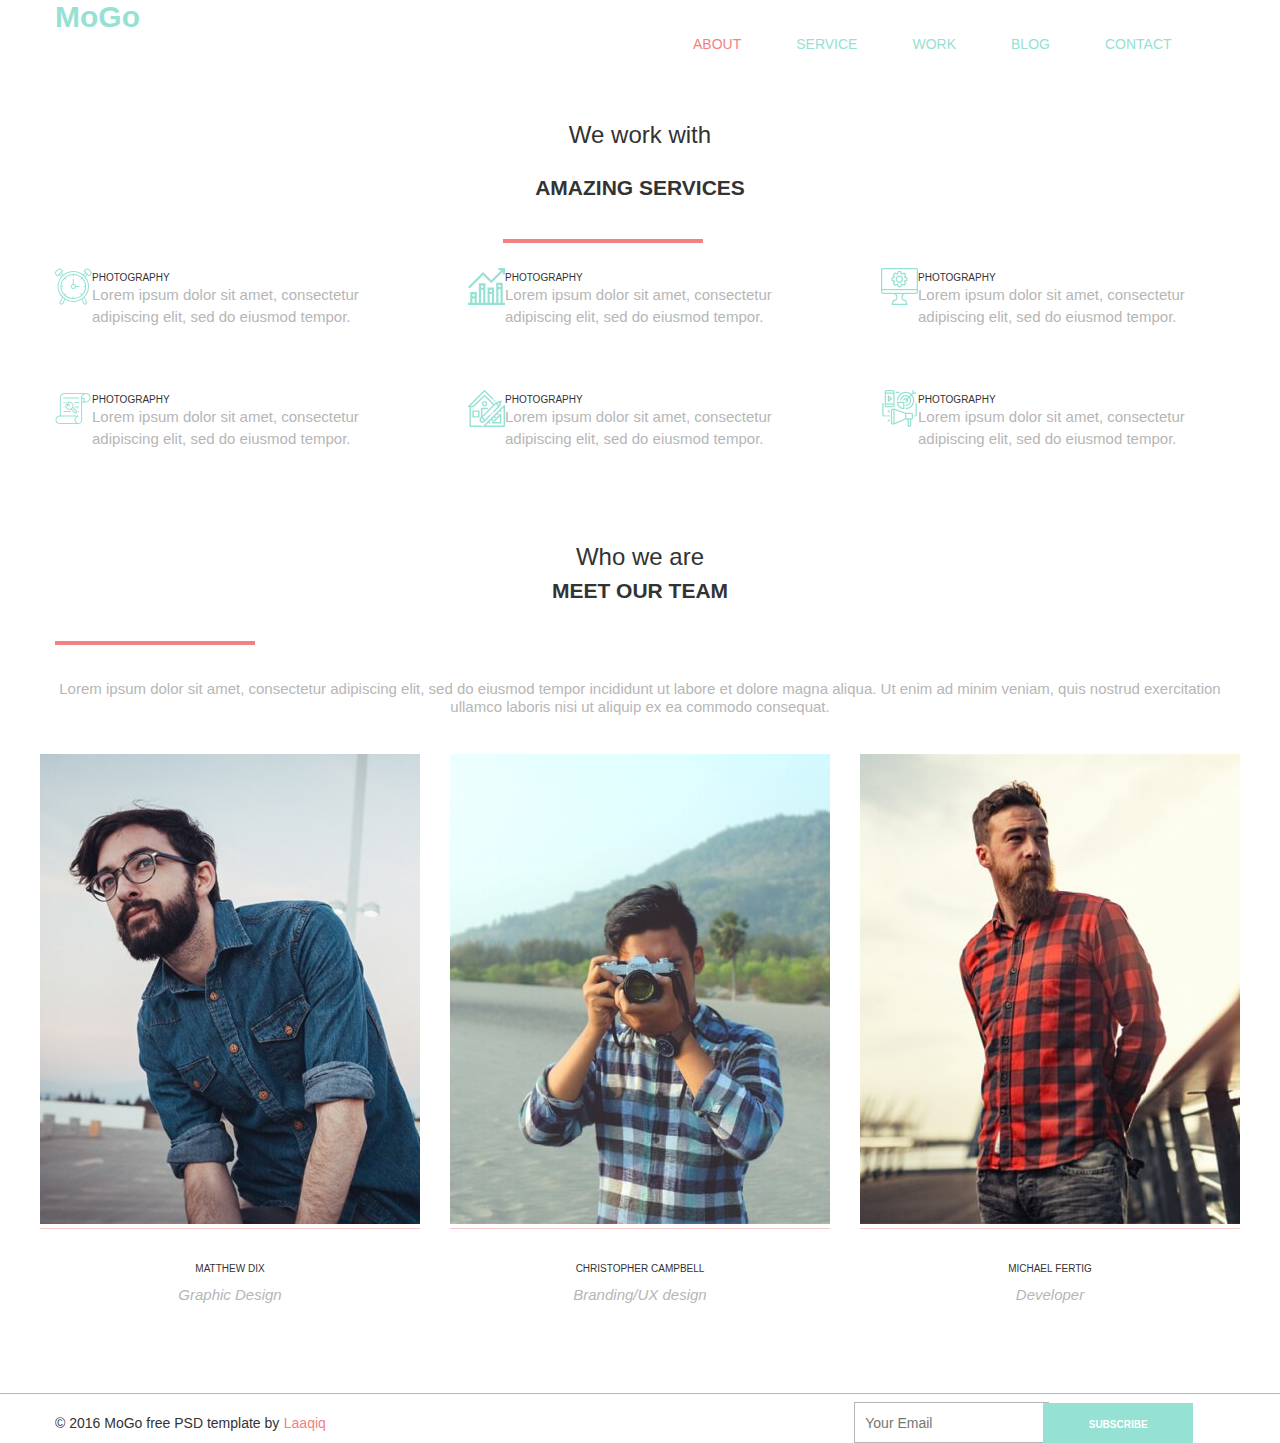
<file: index.html>
<!DOCTYPE html>
<html lang="en">
<head>
    <meta charset="UTF-8">
    <meta name="viewport" content="width=device-width, initial-scale=1.0">
    <title>Frame</title>
    <link rel="stylesheet"
        href="https://cdnjs.cloudflare.com/ajax/libs/modern-normalize/1.0.0/modern-normalize.min.css" />
    <link rel="stylesheet" href="./css/style.min.css">
</head>
<body>
    <!-- xeders -->
    <header class="header">
        <div class="container">
            <a class="logo" href="#">MoGo</a>
            <ul class="header-list">
                <li class="header-item"><a class="header-link current" href="">ABOUT</a></li>
                <li class="header-item"><a class="header-link" href="">SERVICE</a></li>
                <li class="header-item"><a class="header-link" href="./portfolio.html">WORK</a></li>
                <li class="header-item"><a class="header-link" href="">BLOG</a></li>
                <li class="header-item"><a class="header-link" href="">CONTACT</a></li>
            </ul>
        </div>
    </header>
    <main>
        <!-- ПАРАГРАФ -->
        <section class="work">
            <div class="container">
                <div class="work-box">
                    <p class="work-text">We work with</p>
                <h1 class="work-title current-two">Amazing Services</h1>
                </div>
            </div>
        </section>
        <!-- benefits -->
        <section class="photography">
            <div class="container">
                <h2 class="visually-hidden">benefits</h2>
            <ul class="photography-list">
                <li class="photography-item">
                <div class="photography-box-one">
                    <svg class="photography-svg" width="37" height="37">
                        <use href="./symbol-defs.svg#icon-alarm-one"></use>
                    </svg>
                </div>
                <div class="photography-box-two">
                    <h3 class="photography-title">photography</h3>
                    <p class="photography-text">Lorem ipsum dolor sit amet, consectetur adipiscing elit, sed do eiusmod tempor.</p>
                </div>
                </li>
                <li class="photography-item">
                <div class="photography-box-one">
                    <svg class="photography-svg" width="37" height="37">
                        <use href="./symbol-defs.svg#icon-bar-graph-two"></use>
                    </svg>
                </div>            
                <div class="photography-box-two">
                    <h3 class="photography-title">photography</h3>
                    <p class="photography-text">Lorem ipsum dolor sit amet, consectetur adipiscing elit, sed do eiusmod tempor.</p>
                </div>
                </li>
                <li class="photography-item">
                <div class="photography-box-one">
                    <svg class="photography-svg" width="37" height="37">
                        <use href="./symbol-defs.svg#icon-display-three"></use>
                    </svg>
                </div>
                <div class="photography-box-two">
                    <h3 class="photography-title">photography</h3>
                    <p class="photography-text">Lorem ipsum dolor sit amet, consectetur adipiscing elit, sed do eiusmod tempor.</p>
                </div>
                </li>
                <li class="photography-item">
                <div class="photography-box-one">
                    <svg class="photography-svg" width="37" height="37">
                        <use href="./symbol-defs.svg#icon-paper-four"></use>
                    </svg>
                </div>
                <div class="photography-box-two">
                    <h3 class="photography-title">photography</h3>
                    <p class="photography-text">Lorem ipsum dolor sit amet, consectetur adipiscing elit, sed do eiusmod tempor.</p>
                </div>
                </li>
                <li class="photography-item">
                <div class="photography-box-one">
                    <svg class="photography-svg" width="37" height="37">
                        <use href="./symbol-defs.svg#icon-home-five"></use>
                    </svg>
                </div>
                <div class="photography-box-two">
                    <h3 class="photography-title">photography</h3>
                    <p class="photography-text">Lorem ipsum dolor sit amet, consectetur adipiscing elit, sed do eiusmod tempor.</p>
                </div>
                </li>
                <li class="photography-item">
                <div class="photography-box-one">
                    <svg class="photography-svg" width="37" height="37">
                        <use href="./symbol-defs.svg#icon-digital-marketing-six"></use>
                    </svg>
                </div>
                <div class="photography-box-two">
                    <h3 class="photography-title">photography</h3>
                    <p class="photography-text">Lorem ipsum dolor sit amet, consectetur adipiscing elit, sed do eiusmod tempor.</p>
                </div>
                </li>
            </ul>
            </div>
        </section>
        <!-- second-info-blok -->
        <section class="meet">
            <div class="container">
                <p class="meet-text">Who we are</p>
            <h1 class="meet-title current-three">Meet our team</h1>
            <p class="meet-text-two">Lorem ipsum dolor sit amet, consectetur adipiscing elit, sed do eiusmod tempor incididunt ut labore et dolore magna aliqua. Ut enim ad minim veniam, quis nostrud exercitation ullamco laboris nisi ut aliquip ex ea commodo consequat. </p>
            </div>
        </section>
        <!-- man -->
        <section class="design">
            <div class="container">
                <ul class="design-list">
                    <li class="design-item">
                        <div class="thumb">
                        <img src="./img/man1.jpg" alt="Matthew Dix" width="380">
                        <div class="overlay"></div>
                    </div>
                        <h3 class="design-title">Matthew Dix</h3>
                        <p class="design-text">Graphic Design</p>
                    </li>
                    <li class="design-item">
                        <div class="thumb">
                        <img src="./img/man2.jpg" alt="Christopher Campbell" width="380">
                        <div class="overlay"></div>
                    </div>
                        <h3 class="design-title">Christopher Campbell</h3>
                        <p class="design-text">Branding/UX design</p>
                    </li>
                    <li class="design-item">
                        <div class="thumb">
                        <img src="./img/man3.jpg" alt="Michael Fertig" width="380">
                        <div class="overlay"></div>
                    </div>
                        <h3 class="design-title">Michael Fertig</h3>
                        <p class="design-text">Developer</p>
                    </li>
                </ul>
            </div>
        </section>
    </main>
    <footer class="footer">
        <div class="container">
            <a class="footer-text" href="#">© 2016 MoGo free PSD template by</a>
            <a class="footer-text-two" href="#">Laaqiq</a>
        <label class="footer-label">
            <input class="footer-form" type="password" name="pwd" placeholder="Your Email">
        </label>
        <button class="footer-btn" type="button">SUBSCRIBE</button>
        </div>
    </footer>
    
</body>
</html>
</file>
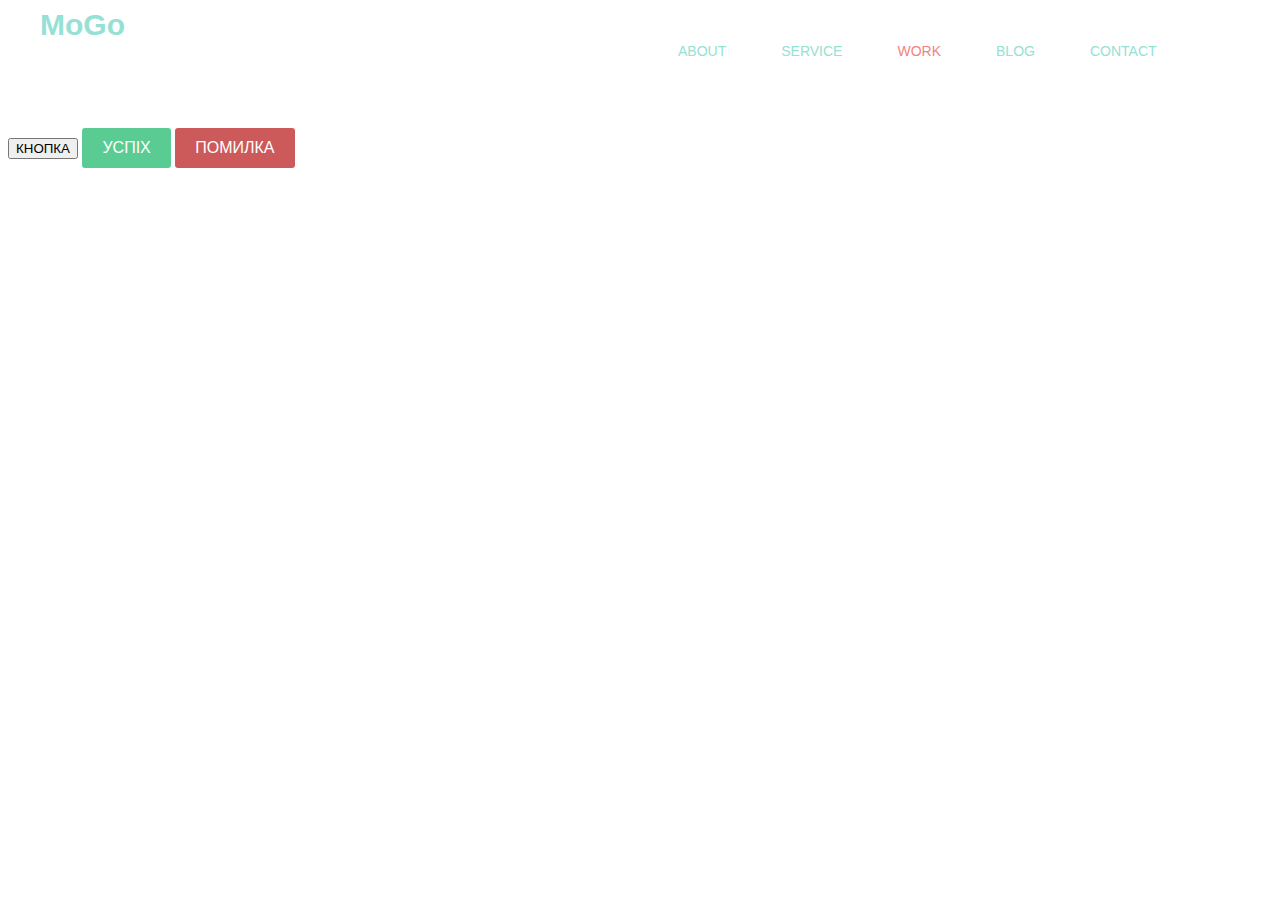
<file: portfolio.html>
<!DOCTYPE html>
<html lang="en">
<head>
    <meta charset="UTF-8">
    <meta name="viewport" content="width=device-width, initial-scale=1.0">
    <title>Структурний та шаблонний підхід у написанні коду</title>
    <link rel="stylesheet" href="./css/style.min.css">
</head>
<body>
    <header class="header">
        <div class="container">
            <a class="logo" href="#">MoGo</a>
            <ul class="header-list">
                <li class="header-item"><a class="header-link" href="./index.html">ABOUT</a></li>
                <li class="header-item"><a class="header-link" href="">SERVICE</a></li>
                <li class="header-item"><a class="header-link current" href="">WORK</a></li>
                <li class="header-item"><a class="header-link" href="">BLOG</a></li>
                <li class="header-item"><a class="header-link" href="">CONTACT</a></li>
            </ul>
        </div>
    </header>

    <!-- @exstend -->
    <button class="btn" type="button">КНОПКА</button>
    <button class="btn-succsess" type="button">УСПІХ</button>
    <button class="btn-error" type="button">ПОМИЛКА</button>
</body>
</html>
</file>
<file: css/style.min.css>
.visually-hidden{position:absolute !important;clip:rect(1px 1px 1px 1px);clip:rect(1px, 1px, 1px, 1px);padding:0 !important;border:0 !important;height:1px !important;width:1px !important;overflow:hidden}h1,h2,h3,h4,h5,h6,ul,p{margin:0px;padding:0px}body{font-family:"Roboto",sans-serif;font-style:normal}li{list-style:none}a{text-decoration:none}.header{margin-bottom:68px}.logo{font-family:var(--font-family);font-weight:700;font-size:30px;color:#95e1d3;transition:color 250ms ease-in-out}.logo:hover,.logo:focus{color:#f38181}.header-list{justify-content:flex-end;margin-left:638px;display:inline-flex;gap:55px}.header-link{font-family:var(--font-family);font-weight:400;font-size:14px;color:#95e1d3;transition:color 250ms ease-in-out}.header-link:hover,.header-link:focus{cursor:pointer;color:#f38181}.current{position:relative;color:#f38181}.current::after{position:absolute;content:" ";width:100%;height:4px;bottom:-10px;left:0;background-color:#f38181;transform:scaleX(0);transition:transform 250ms cubic-bezier(0.4, 0, 0.2, 1)}.current:hover::after{transform:scaleX(1)}.container{width:1200px;padding-left:15px;padding-right:15px;margin-left:auto;margin-right:auto}.header{margin-bottom:68px}.logo{font-family:var(--font-family);font-weight:700;font-size:30px;color:#95e1d3;transition:color 250ms ease-in-out}.logo:hover,.logo:focus{color:#f38181}.header-list{justify-content:flex-end;margin-left:638px;display:inline-flex;gap:55px}.header-link{font-family:var(--font-family);font-weight:400;font-size:14px;color:#95e1d3;transition:color 250ms ease-in-out}.header-link:hover,.header-link:focus{cursor:pointer;color:#f38181}.current{position:relative;color:#f38181}.current::after{position:absolute;content:" ";width:100%;height:4px;bottom:-10px;left:0;background-color:#f38181;transform:scaleX(0);transition:transform 250ms cubic-bezier(0.4, 0, 0.2, 1)}.current:hover::after{transform:scaleX(1)}.work-box{margin-bottom:65px}.work-text{font-family:var(--third-family);font-weight:400;font-size:24px;color:#333;margin-bottom:20px;display:flex;justify-content:center}.work-title{width:275px;font-family:var(--font-family);font-weight:700;font-size:30px;font-variant:all-small-caps;color:#333;display:flex;justify-content:center}.current-two{margin-right:auto;margin-left:auto;display:flex;text-align:center;position:relative;color:#333}.current-two::after{position:absolute;content:" ";width:200px;display:flex;margin-left:auto;margin-right:auto;justify-content:center;height:4px;bottom:-40px;left:0;background-color:#f38181;transform:scaleX(1);transition:transform 250ms cubic-bezier(0.4, 0, 0.2, 1)}.photography{margin-bottom:100px}.photography-list{flex-wrap:wrap;gap:69px;display:flex;justify-content:center}.photography-item{display:flex;flex-basis:calc((100% - 138px)/3)}.photography-title{font-family:var(--font-family);font-weight:400;font-size:14px;font-variant:small-caps;color:#333}.photography-text{font-family:var(--second-family);font-weight:400;font-size:15px;line-height:147%;color:#b6b6b6;width:275px;height:37px}.photography-svg{fill:#95e1d3}.meet-text{font-family:var(--third-family);font-weight:400;font-size:24px;color:#333;display:flex;justify-content:center}.meet-title{font-family:var(--font-family);font-weight:700;font-size:30px;font-variant:all-small-caps;color:#333;display:flex;justify-content:center;margin-bottom:75px}.current-three{margin-left:auto;margin-right:auto;display:flex;position:relative;color:#333}.current-three::after{position:absolute;content:" ";width:200px;height:4px;bottom:-40px;left:0;background-color:#f38181;transform:scaleX(1);transition:transform 250ms cubic-bezier(0.4, 0, 0.2, 1)}.meet-text-two{font-family:var(--second-family);font-weight:400;font-size:15px;text-align:center;color:#b6b6b6;width:1104ps;height:47px;display:flex;justify-content:center}.design-list{display:flex;justify-content:center;gap:30px;margin-top:27px}.design-title{font-family:var(--font-family);font-weight:400;font-size:14px;font-variant:all-small-caps;text-align:center;color:#333;margin-top:30px}.design-text{font-family:var(--second-family);font-style:italic;font-weight:300;font-size:15px;text-align:center;color:#b6b6b6;margin-top:11px}.thumb{position:relative;overflow:hidden}.overlay{position:absolute;top:0;left:0;width:100%;height:100%;background:linear-gradient(180deg, rgba(239, 139, 138, 0.8) 0%, rgba(229, 207, 130, 0.8) 100%);transform:translateY(100%);transition:transform 250ms ease-in-out}.thumb:hover .overlay{transform:translateY(0)}.footer{margin-top:10px;padding-top:80px;border-bottom:1px solid #b6b6b6;height:1px}.footer-text{font-family:var(--font-family);font-weight:400;font-size:14px;text-align:center;color:#333}.footer-text-two{font-family:var(--font-family);font-weight:400;font-size:14px;text-align:center;color:#f38181}.footer-label{font-family:var(--second-family);font-style:italic;font-weight:300;font-size:14px;text-align:center;color:#b6b6b6;margin-left:524px}.footer-form{stroke-width:1px;border:1px solid #b6b6b6;margin-right:-10px;padding-top:12px;padding-left:10px;padding-bottom:11px;transition:color 250ms ease-in-out}.footer-form:hover,.footer-form:focus{border:1px solid #95e1d3}.footer-btn{margin-top:10px;width:150px;height:40px;background-color:#95e1d3;font-family:var(--font-family);font-weight:700;font-size:14px;font-variant:all-small-caps;text-align:center;color:#fff;border:#95e1d3;transition:background-color 250ms ease-in-out}.footer-btn:hover,.footer-btn:focus{background-color:#fff;color:#95e1d3}.btn-error,.btn-succsess{display:inline-flex;border-radius:3px;font-size:16px;padding:11px 20px;color:#fff;border:none;background:#4f6ad5}.btn-succsess{background-color:#5acc93}.btn-error{background-color:#cc5a5a}/*# sourceMappingURL=style.min.css.map */
</file>
